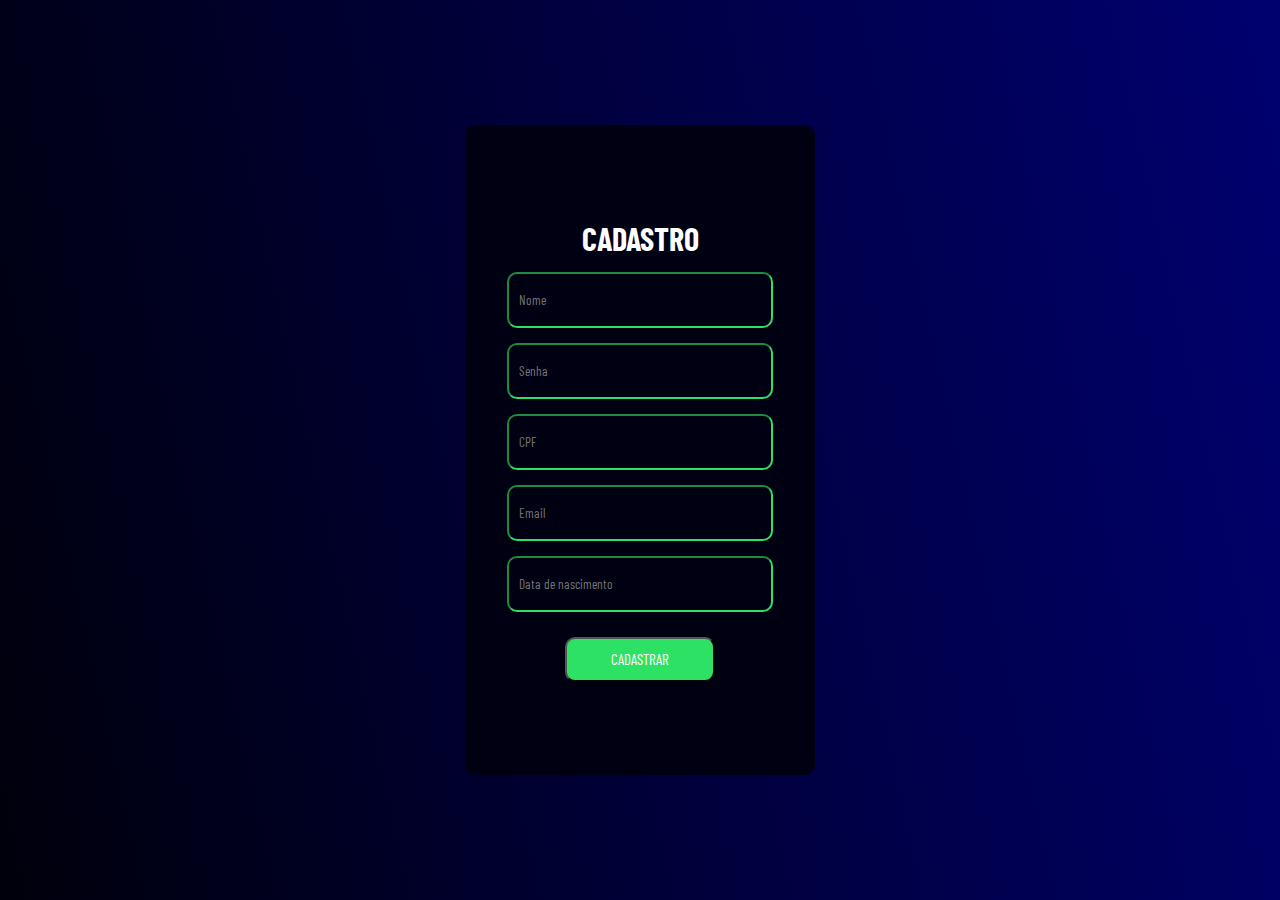
<file: cadastro.html>
<!DOCTYPE html>
<html lang="en">

<head>
    <meta charset="UTF-8">
    <meta http-equiv="X-UA-Compatible" content="IE=edge">
    <meta name="viewport" content="width=device-width, initial-scale=1.0">
    <title>Cadastro</title>
    <link rel="stylesheet" href="cadastro.css">
    <link rel="preconnect" href="https://fonts.googleapis.com" />
    <link rel="preconnect" href="https://fonts.gstatic.com" crossorigin />
    <link href="https://fonts.googleapis.com/css2?family=Barlow+Condensed:wght@100;200;300;400&display=swap"
        rel="stylesheet" />
</head>

<body>
    <div class="container">
        <div class="box">
            <h1>CADASTRO</h1>

                <input type="text" name="" id="nome" placeholder="Nome" />
                <p id="alerta-nome"></p>

                <input type="text" id="senha" placeholder="Senha" />
                <p id="alerta-senha"></p>

                <input type="text" placeholder="CPF" id="cpf">
                <p id="alerta-cpf"></p>

                <input type="email" placeholder="Email" id="email">
                <p id="alerta-email"></p>

                <input placeholder="Data de nascimento" type="text" onfocus="(this.type='date')"
                    onblur="(this.type='text')" id="dataNasc">
                    <p id="alerta-dataNasc"></p>

                <button onclick="cadastrar()" id="cadastrar" class="enviar">CADASTRAR</button>
            
        </div>
        <script src="main.js"></script>
</body>

</html>
</file>
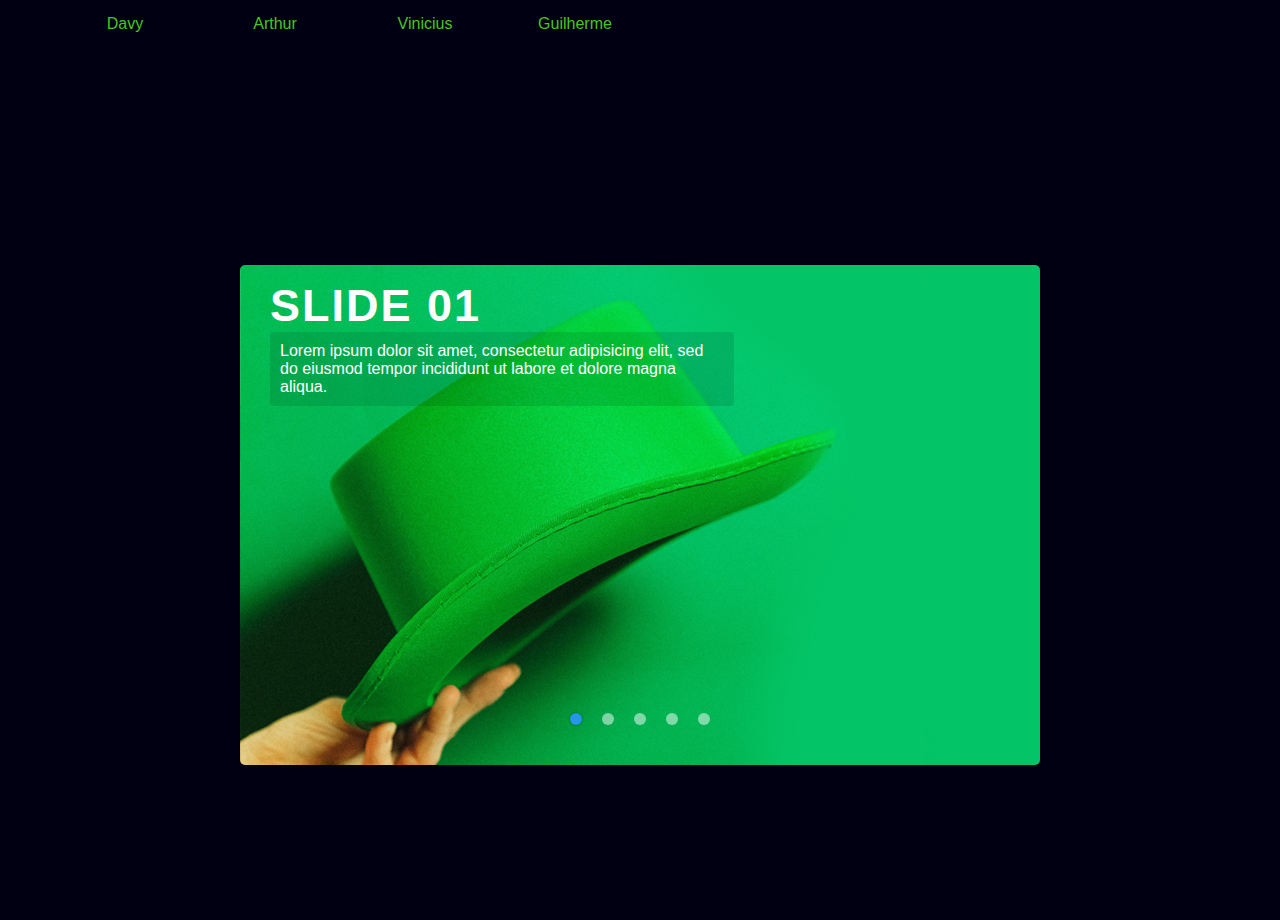
<file: home.html>
<!DOCTYPE html>
<html lang="en">
  <head>
    <meta charset="UTF-8" />
    <meta http-equiv="X-UA-Compatible" content="IE=edge" />
    <meta name="viewport" content="width=device-width, initial-scale=1.0" />
    <title>Home</title>
    <link rel="stylesheet" href="home.css" />
    <script defer src="home.js"></script>
  </head>
  <body>
    <input type="checkbox" id="bt_menu" />
    <label for="bt_menu">&#9776;</label>

    <nav class="menu">
      <ul>        
        <li>
          <a href="#">Davy</a>
          <ul class="submenu">
            <li><a href="https://harmonious-croissant-5aec81.netlify.app" target="_blank">Site</a></li>
            <li><a href="https://www.linkedin.com/in/davy-woolley-a11937233/" target="_blank">Linkedim</a></li>
            <li><a href="https://github.com/Davy04" target="_blank">GitHub</a></li>
          </ul>
        </li>
        <li>
          <a href="#">Arthur</a>
          <ul class="submenu">
            <li><a href="https://www.linkedin.com/in/arthur-felipe-de-queiroz-gomes-719921204/" target="_blank">Linkedim</a></li>
            <li><a href="#">GitHub</a></li>
          </ul>
        </li>
        <li>
          <a href="#">Vinicius</a>
          <ul class="submenu">
            <li><a href="https://www.linkedin.com/in/vinícius-dantas-220bb320a/" target="_blank">Linkedim</a></li>
            <li><a href="https://github.com/vinizra" target="_blank">GitHub</a></li>
          </ul>
        </li>
        <li>
            <a href="#">Guilherme</a>
            <ul class="submenu">
              <li><a href="#">Linkedim</a></li>
              <li><a href="#">GitHub</a></li>
            </ul>
          </li>
      </ul>
    </nav>

    <div class="carousel">
      <div class="img-slider">
        <div class="slide active">
          <img src="1.jpg" alt="" />
          <div class="info">
            <h2>Slide 01</h2>
            <p>
              Lorem ipsum dolor sit amet, consectetur adipisicing elit, sed do
              eiusmod tempor incididunt ut labore et dolore magna aliqua.
            </p>
          </div>
        </div>
        <div class="slide">
          <img src="2.jpg" alt="" />
          <div class="info">
            <h2>Slide 02</h2>
            <p>
              Lorem ipsum dolor sit amet, consectetur adipisicing elit, sed do
              eiusmod tempor incididunt ut labore et dolore magna aliqua.
            </p>
          </div>
        </div>
        <div class="slide">
          <img src="3.jpg" alt="" />
          <div class="info">
            <h2>Slide 03</h2>
            <p>
              Lorem ipsum dolor sit amet, consectetur adipisicing elit, sed do
              eiusmod tempor incididunt ut labore et dolore magna aliqua.
            </p>
          </div>
        </div>
        <div class="slide">
          <img src="4.jpg" alt="" />
          <div class="info">
            <h2>Slide 04</h2>
            <p>
              Lorem ipsum dolor sit amet, consectetur adipisicing elit, sed do
              eiusmod tempor incididunt ut labore et dolore magna aliqua.
            </p>
          </div>
        </div>
        <div class="slide">
          <img src="5.jpg" alt="" />
          <div class="info">
            <h2>Slide 05</h2>
            <p>
              Lorem ipsum dolor sit amet, consectetur adipisicing elit, sed do
              eiusmod tempor incididunt ut labore et dolore magna aliqua.
            </p>
          </div>
        </div>
        <div class="navigation">
          <div class="btn active"></div>
          <div class="btn"></div>
          <div class="btn"></div>
          <div class="btn"></div>
          <div class="btn"></div>
        </div>
      </div>
    </div>
  </body>
</html>
</file>
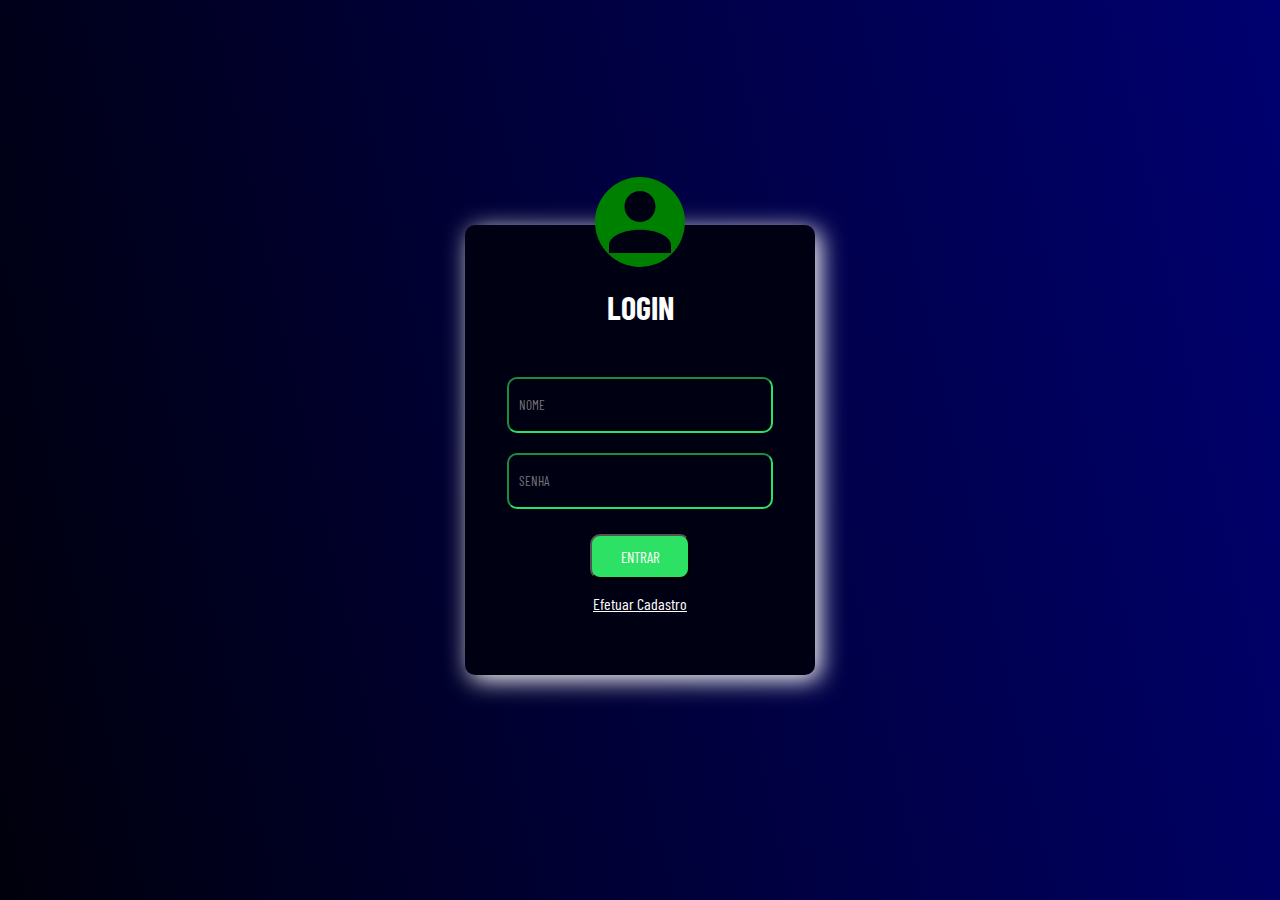
<file: login.html>
<!DOCTYPE html>
<html lang="pt-br">

<head>
  <meta charset="UTF-8" />
  <meta http-equiv="X-UA-Compatible" content="IE=edge" />
  <meta name="viewport" content="width=device-width, initial-scale=1.0" />
  <title>Login e Cadastro</title>
  <link rel="stylesheet" href="login.css" />
  <link rel="preconnect" href="https://fonts.googleapis.com" />
  <link rel="preconnect" href="https://fonts.gstatic.com" crossorigin />
  <link href="https://fonts.googleapis.com/css2?family=Barlow+Condensed:wght@100;200;300;400&display=swap"
    rel="stylesheet" />
</head>


<body>
  <div class="container">
    <div class="box">
      <div class="Carinha">
        <img src="Carinha.svg" alt="CirculoVerde" />
      </div>
      <h1>LOGIN</h1>
      <div class="box-input">
        <input class="inputs" type="text" id="nomeLogin" placeholder="NOME" />
        <input class="inputs" type="password" id="senhaLogin" placeholder="SENHA" />
        <input class="send" type="submit" onclick="logar()" value="ENTRAR" />
        <a href="cadastro.html" >Efetuar Cadastro</a>
      </div>
    </div>
  </div>
  <script src="main.js"></script>
</body>


</html>
</file>
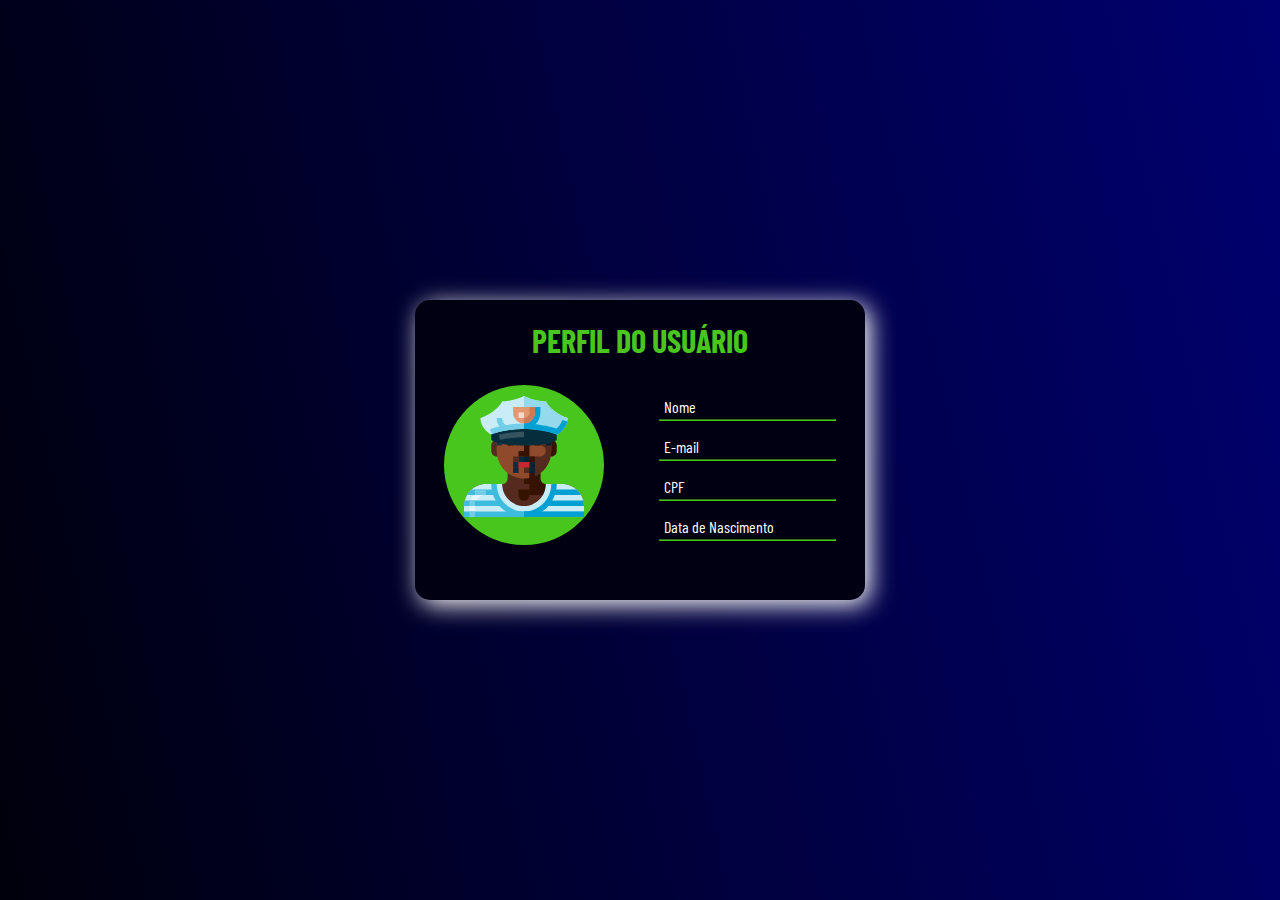
<file: AreaUsuario/pagUsuario.html>
<!DOCTYPE html>
<html lang="en">

<head>
  <meta charset="UTF-8" />
  <meta http-equiv="X-UA-Compatible" content="IE=edge" />
  <meta name="viewport" content="width=device-width, initial-scale=1.0" />
  <title>AreaUsuario</title>
  <link rel="preconnect" href="https://fonts.googleapis.com" />
  <link rel="preconnect" href="https://fonts.gstatic.com" crossorigin />
  <link href="https://fonts.googleapis.com/css2?family=Barlow+Condensed:wght@100;200;300;400&display=swap"
    rel="stylesheet" />

</head>

<body>
  <div class="Tela-Usuario">

    <h1>PERFIL DO USUÁRIO</h1>
    <div class="box">
      <div class="Marinheiro">
        <img src="marinheiror.svg" alt="Marinheiro" />
      </div>
      <div class="form">
        <p>Nome</p>
        <hr>
        <p>E-mail</p>
        <hr>
        <p>CPF</p>
        <hr>
        <p>Data de Nascimento</p>
        <hr>
      </div>
    </div>

  </div>
</body>
<style>
  * {
    font-family: "Barlow Condensed", sans-serif;
  }

  body {
    width: 100vw;
    height: 100vh;
    margin: 0;
    display: flex;
    align-items: center;
    justify-content: center;
    background: linear-gradient(257.51deg,
        #000071 -18.79%,
        #000080 -15.6%,
        #000000 111.58%,
        rgba(25, 25, 112, 0) 111.64%);
  }

  h1 {
    display: flex;
    justify-content: center;
    color: #49c61d;
  }

  p {
    color: white;
    margin-bottom: -5px;
    padding-left: 5px;
  }

  hr {
    border-color: #49c61d;
    width: 175px;
  }

  .Tela-Usuario {
    background: #000013;
    position: absolute;
    display: flex;
    align-items: center;
    height: 300px;
    width: 450px;
    flex-direction: column;
    border-radius: 15px;
    box-shadow: 5px 5px 25px rgb(255, 255, 255);
  }

  .NomePag {
    color: #49c61d;
  }

  .box {
    display: flex;
    align-items: center;
  }

  .Marinheiro {
    display: flex;
    justify-content: center;
    margin-right: 55px;
    background-color: #49c61d;
    border-radius: 100%;
    width: 160px;
    height: 160px;
  }

  .Marinheiro img {
    width: 120px;
    padding-bottom: 17px;
  }

  input {
    background: none;
    border-color: #49c61d;
    width: 145px;
    height: 25px;
    padding-left: 10px;
    border-radius: 10px;
  }
</style>

</html>
</file>
<file: cadastro.css>
* {
    font-family: "Barlow Condensed", sans-serif;
    color: white;
    margin: 0;
}

.container {
    width: 100vw;
    height: 100vh;
    display: flex;
    flex-direction: column;
    align-items: center;
    justify-content: center;
    background: linear-gradient(
    257.51deg,
    #000071 -18.79%,
    #000080 -15.6%,
    #000000 111.58%,
    rgba(25, 25, 112, 0) 111.64%
  );
}

.box {
    width: 350px;
    height: 650px;
    background: rgb(0, 0, 19);
    display: flex;
    justify-content: center;
    align-items: center;
    flex-direction: column;
    border-radius: 10px;
}

form {
    display: flex;
    flex-direction: column;
    align-items: center;
}

input {
    width: 250px;
    height: 50px;
    margin-top: 15px;
    border-radius: 10px;
    background-color: transparent;
    border-color: rgb(45, 225, 100);
    padding-left: 10px;
}

.enviar {
    background-color: rgb(45, 225, 100);
    width: 150px;
    height: 45px;
    margin-top: 25px;
    border-radius: 10px;
    font-family: "Barlow Condensed", sans-serif;
    font-size: 15px;
    color: white;
}

.enviar:hover {
    background-color: rgb(0, 150, 45);
    cursor: pointer;
  }
</file>
<file: home.css>
* {
  margin: 0;
  padding: 0;
  color: #49c61d;
  font-family: "Arial";
}

body {
  background-color: rgb(0, 0, 19);
}

.menu {
  width: 100%;
  height: 50px;
  background-color: rgb(0, 0, 19);
}

.menu > ul {
  list-style: none;
  position: relative;
  margin-left: 50px;
}
.menu ul li {
  width: 150px;
  float: left;
}

.menu a {
  padding: 15px;
  display: block;
  text-decoration: none;
  background-color: rgb(0, 0, 19);
  text-align: center;
}
.menu ul ul {
  list-style: none;
  position: absolute;
  visibility: hidden;
}
.menu ul li:hover ul {
  visibility: visible;
}

.menu a:hover {
  background-color: rgb(0, 0, 100);
}

.menu ul ul li {
  float: none;
  border-bottom: solid 1px #ccc;
}
.menu ul ul li a {
  background-color: rgb(0, 0, 19);
}
#bt_menu {
  display: none;
}
label[for="bt_menu"] {
  padding: 5px;
  background-color: #222;
  color: #fff;
  font-family: "Arial";
  text-align: center;
  font-size: 30px;
  cursor: pointer;
  display: none;
  width: 50px;
  height: 50px;
}
label[for="bt_menu"]:hover {
  background-color: #f4f4f4;
  color: #aaa;
}
@media (max-width: 800px) {

  .menu {
    margin-left: -100%;
    transition: all 0.4s;
  }
  label[for="bt_menu"] {
    display: block;
  }
  .menu > ul {
    margin-left: 0;
  }
  .menu {
    margin-top: 5px;
  }
  .menu ul li {
    width: 100%;
    float: none;
  }
  .menu ul ul {
    position: static;
    overflow: hidden;
    max-height: 0;
    transition: all 0.4s;
  }
  .menu ul li:hover ul {
    height: auto;
    max-height: 200px;
    transition: all 0.4s;
  }
  #bt_menu:checked ~ .menu {
    margin-left: 0;
  }
}

/* Carousel */

.carousel {
  display: flex;
  justify-content: center;
  height: 90vh;
  width: 100vw;
  align-items: center;
  margin-top: 60px;
}

.img-slider {
  position: relative;
  width: 800px;
  height: 500px;
  margin: 10px;
  background: #1d212b;
  border-radius: 15px;
}

.img-slider .slide {
  z-index: 1;
  position: absolute;
  width: 100%;
  clip-path: circle(0% at 0 50%);
}

.img-slider .slide.active {
  clip-path: circle(150% at 0 50%);
  transition: 2s;
  transition-property: clip-path;
}

.img-slider .slide img {
  z-index: 1;
  width: 100%;
  border-radius: 5px;
}

.img-slider .slide .info {
  position: absolute;
  top: 0;
  padding: 15px 30px;
}

.img-slider .slide .info h2 {
  color: #fff;
  font-size: 45px;
  text-transform: uppercase;
  font-weight: 800;
  letter-spacing: 2px;
}

.img-slider .slide .info p {
  color: #fff;
  background: rgba(0, 0, 0, 0.1);
  font-size: 16px;
  width: 60%;
  padding: 10px;
  border-radius: 4px;
}

.img-slider .navigation {
  z-index: 2;
  position: absolute;
  display: flex;
  bottom: 30px;
  left: 50%;
  transform: translateX(-50%);
}

.img-slider .navigation .btn {
  background: rgba(255, 255, 255, 0.5);
  width: 12px;
  height: 12px;
  margin: 10px;
  border-radius: 50%;
  cursor: pointer;
}

.img-slider .navigation .btn.active {
  background: #2696e9;
  box-shadow: 0 0 2px rgba(0, 0, 0, 0.5);
}

@media (max-width: 820px) {
  .img-slider {
    width: 600px;
    height: 375px;
  }

  .img-slider .slide .info {
    padding: 10px 25px;
  }

  .img-slider .slide .info h2 {
    font-size: 35px;
  }

  .img-slider .slide .info p {
    width: 70%;
    font-size: 15px;
  }

  .img-slider .navigation {
    bottom: 25px;
  }

  .img-slider .navigation .btn {
    width: 10px;
    height: 10px;
    margin: 8px;
  }
}

@media (max-width: 620px) {
  .img-slider {
    width: 400px;
    height: 250px;
  }

  .img-slider .slide .info {
    padding: 10px 20px;
  }

  .img-slider .slide .info h2 {
    font-size: 30px;
  }

  .img-slider .slide .info p {
    width: 80%;
    font-size: 13px;
  }

  .img-slider .navigation {
    bottom: 15px;
  }

  .img-slider .navigation .btn {
    width: 8px;
    height: 8px;
    margin: 6px;
  }
}

@media (max-width: 420px) {
  .img-slider {
    width: 320px;
    height: 200px;
  }

  .img-slider .slide .info {
    padding: 5px 10px;
  }

  .img-slider .slide .info h2 {
    font-size: 25px;
  }

  .img-slider .slide .info p {
    width: 90%;
    font-size: 11px;
  }

  .img-slider .navigation {
    bottom: 10px;
  }
}
</file>
<file: login.css>
* {
  font-family: "Barlow Condensed", sans-serif;
  color: white;
}

.container {
  width: 100vw;
  height: 100vh;
  color: rgb(45, 225, 100);
  background: linear-gradient(
    257.51deg,
    #000071 -18.79%,
    #000080 -15.6%,
    #000000 111.58%,
    rgba(25, 25, 112, 0) 111.64%
  );
  display: flex;
  flex-direction: row;
  justify-content: center;
  align-items: center;
}

.box {
  width: 350px;
  height: 450px;
  background: rgb(0, 0, 19);
  border-radius: 10px;
  box-shadow: 5px 5px 25px rgb(255, 255, 255);
  display: flex;
  justify-content: center;
  flex-direction: column;
  align-items: center;
}

.Carinha {
  width: 90px;
  height: 90px;
  background-color: green;
  display: flex;
  align-content: center;
  justify-content: center;
  border-radius: 100%;
  margin-top: -100px;
}

.box-input {
  display: flex;
  flex-direction: column;
  align-items: center;
  margin: 10px;
}

.box-input a {
  color: white;
  margin-top: 15px;
}

.inputs {
  margin-top: 20px;
  width: 250px;
  height: 50px;
  border-radius: 10px;
  background-color: transparent;
  border-color: rgb(45, 225, 100);
  padding-left: 10px;
}

.inputs:hover {
  border-color: rgb(0, 150, 45);
}

.send {
  background-color: rgb(45, 225, 100);
  width: 100px;
  height: 45px;
  margin-top: 25px;
  border-radius: 10px;
  font-family: "Barlow Condensed", sans-serif;
  font-size: 15px;
  color: white;
}

.send:hover {
  background-color: rgb(0, 150, 45);
  cursor: pointer;
}

body {
  margin: 0px;
}
</file>
